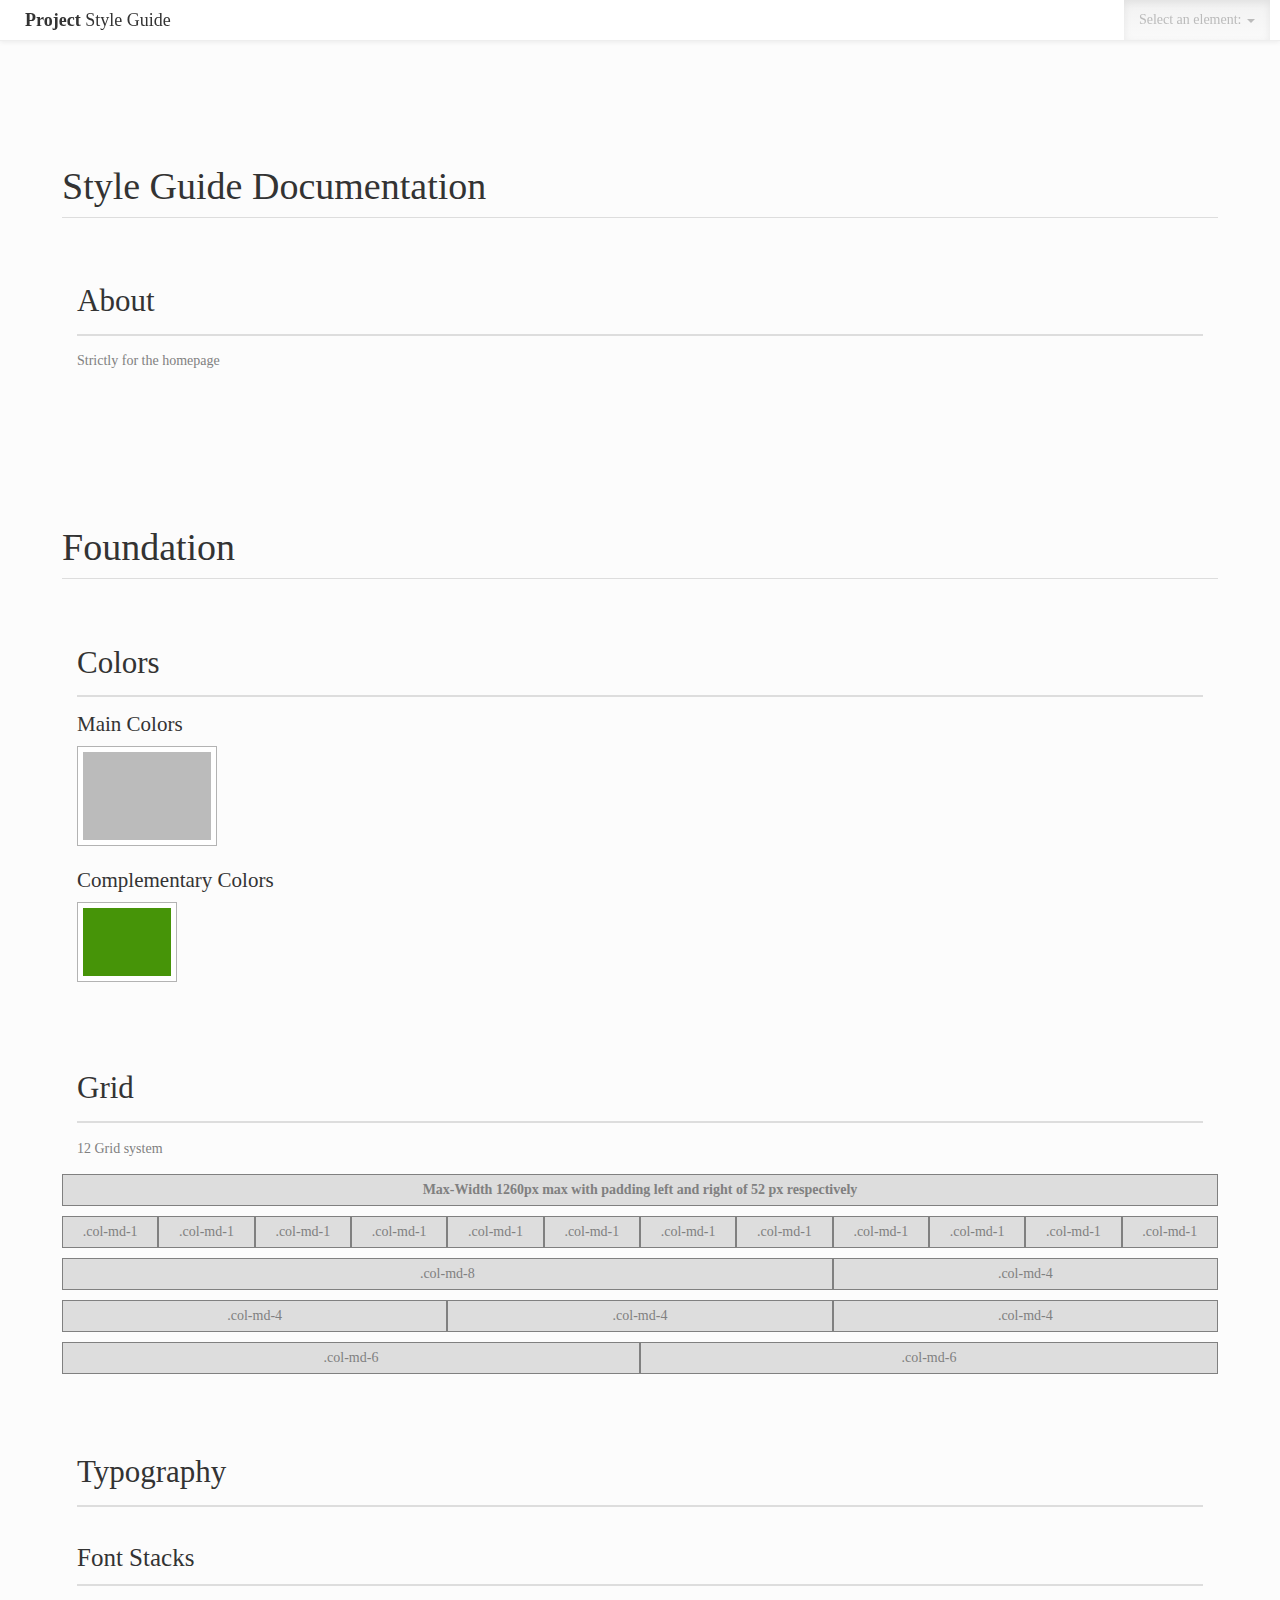
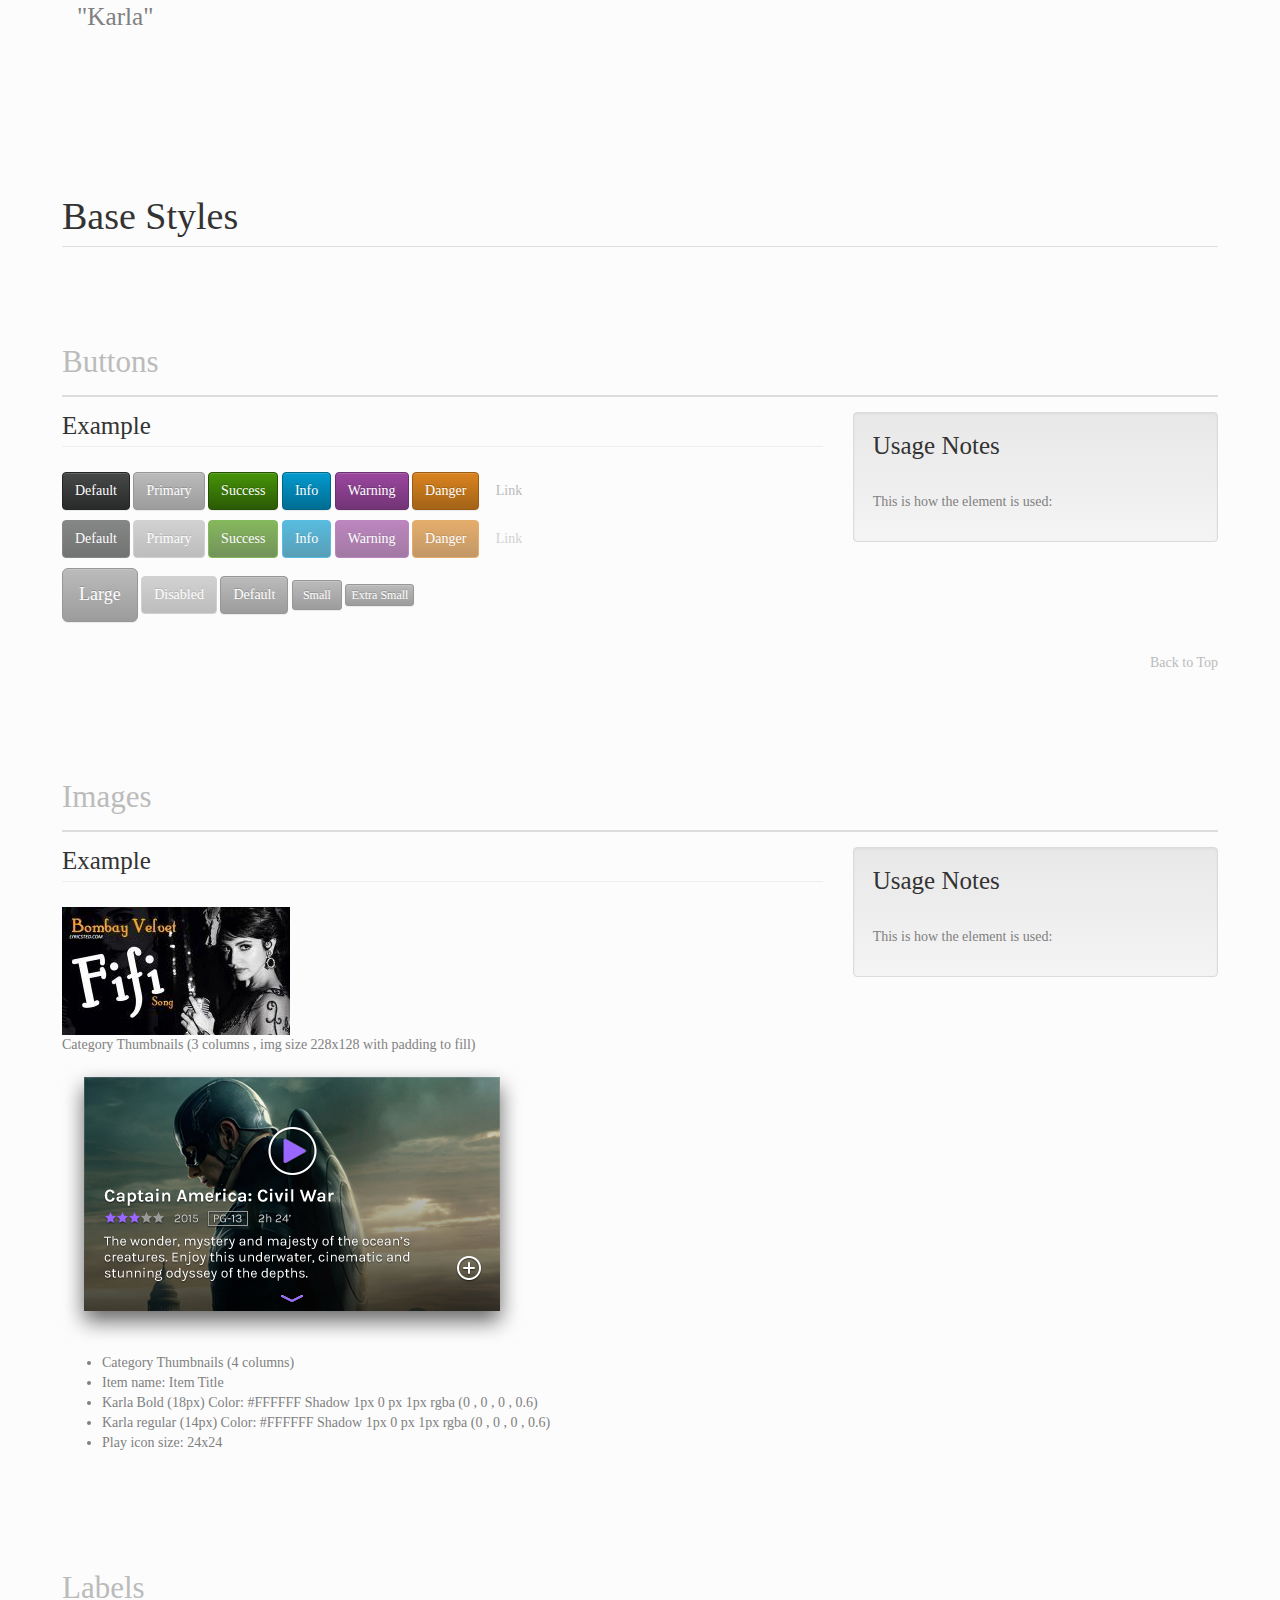
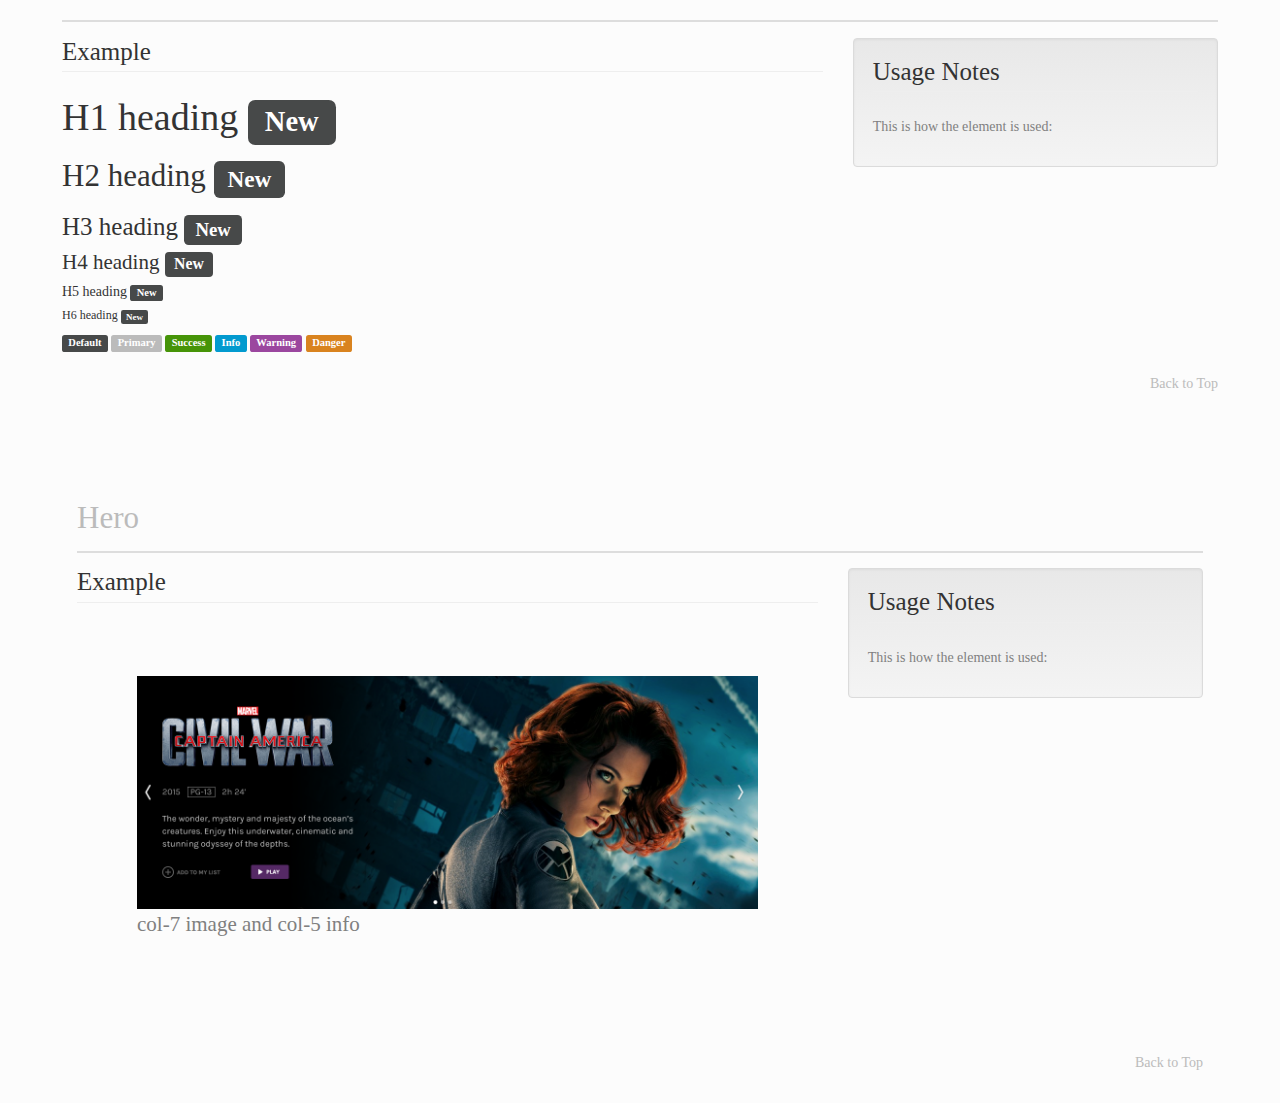
<file: index.html>
<!DOCTYPE html>

<head>
<meta charset="utf-8">
<title>ProjectStyle Guide</title>
<meta name="viewport" content="width=device-width">
<!-- Style Guide Boilerplate Styles -->
<link rel="stylesheet" href="css/styleguide.css">
<link rel="stylesheet" href="css/bootstrap.css">

<!-- Replace below stylesheet with your own stylesheet -->
<link rel="stylesheet" href="css/theme.css">
</head>
<body   data-spy="scroll" data-target=".navbar-default" data-offset="60" >
<!-- Fixed navbar -->

<div class="navbar navbar-default navbar-fixed-top" role="navigation">
  <div class="container">
    <div class="navbar-header"> <a class="navbar-brand" href="index.html#"><strong>Project</strong> Style Guide</a> </div>
    <ul class="nav navbar-nav navbar-right">
      <li class="dropdown active"> <a href="index.html#" class="dropdown-toggle" data-toggle="dropdown">Select an element: <b class="caret"></b></a>
        <ul class="dropdown-menu  scroll-menu sg-sect">
          <li role="presentation" class="divider"></li>
          <li role="presentation" class="dropdown-header">docs</li>
            <li><a href="index.html#sg-about">About</a></li>
            <li role="presentation" class="divider"></li>
            <li role="presentation" class="dropdown-header">foundation</li>
            <li><a href="index.html#sg-colors">Colors</a></li>
            <li><a href="index.html#sg-grid">Grid</a></li>
            <li><a href="index.html#sg-typography">Typography</a></li>
            <li role="presentation" class="divider"></li>
          <li role="presentation" class="dropdown-header">Base Styles</li>
          <li><a href="index.html#sg-address">Address</a></li>
            <li><a href="index.html#sg-badges">Badges</a></li>
            <li><a href="index.html#sg-blockquote">Blockquote</a></li>
            <li><a href="index.html#sg-buttons">Buttons</a></li>
            <li><a href="index.html#sg-code">Code</a></li>
            <li><a href="index.html#sg-definition-lists">Definition Lists</a></li>
            <li><a href="index.html#sg-form-controls">Form Controls</a></li>
            <li><a href="index.html#sg-headings">Headings</a></li>
            <li><a href="index.html#sg-images">Images</a></li>
            <li><a href="index.html#sg-labels">Labels</a></li>
            <li><a href="index.html#sg-lists">Lists</a></li>
            <li><a href="index.html#sg-progress-bars">Progress Bars</a></li>
            <li><a href="index.html#sg-tables">Tables</a></li>
            <li><a href="index.html#sg-text-elements">Text Elements</a></li>
            <li><a href="index.html#sg-well">Well</a></li>
            <li role="presentation" class="divider"></li>
          <li role="presentation" class="dropdown-header">Patterns</li>
          <li><a href="index.html#sg-alerts">Alerts</a></li>
            <li><a href="index.html#sg-breadcrumbs">Breadcrumbs</a></li>
            <li><a href="index.html#sg-buttons-advanced">Buttons Advanced</a></li>
            <li><a href="index.html#sg-dropdowns">Dropdowns</a></li>
            <li><a href="index.html#sg-forms">Forms</a></li>
            <li><a href="index.html#sg-hero">Hero</a></li>
            <li><a href="index.html#sg-list-groups">List Groups</a></li>
            <li><a href="index.html#sg-media-object">Media Object</a></li>
            <li><a href="index.html#sg-navbar">Navbar</a></li>
            <li><a href="index.html#sg-navs">Navs</a></li>
            <li><a href="index.html#sg-page-header">Page Header</a></li>
            <li><a href="index.html#sg-pager">Pager</a></li>
            <li><a href="index.html#sg-pagination">Pagination</a></li>
            <li><a href="index.html#sg-panels">Panels</a></li>
            <li><a href="index.html#sg-thumbnails">Thumbnails</a></li>
        </ul>
      </li>
    </ul>
  </div>
</div>
<!--/.sg-header-->

<div class="sg-body sg-container container">
<div class="row ">
  <h1 class="page-header">Style Guide Documentation</h1>
  <div class="col-lg-12 sg-section" id="sg-about"><div class="sg-display"><h2 class="sg-h2">about</h2>
<p>Strictly for the homepage</p>
</div><!--/.sg-display--></div><!--/.sg-section--></div>
<!--/.row-->
<div class="row">
  <h1 class="page-header">Foundation</h1>

    <div class="col-lg-12 sg-section" id="sg-colors"><div class="sg-display"><h2 class="sg-h2">colors</h2>
<h4>Main Colors</h4>
    <div class="sg-color sg-brand-primary sg-lg"><span class="sg-color-swatch"><span class="sg-animated">#57DAE6</span></span></div>
    <!--<div class="sg-color sg-gray-lighter sg-lg"><span class="sg-color-swatch"><span class="sg-animated">#57DAE6</span></span></div>-->
    <!--<div class="sg-color sg-gray-light sg-lg"><span class="sg-color-swatch"><span class="sg-animated">#57DAE6</span></span></div>-->
    <!--<div class="sg-color sg-gray sg-lg"><span class="sg-color-swatch"><span class="sg-animated">#57DAE6</span></span></div>-->
    <!--<div class="sg-color sg-gray-dark sg-lg"><span class="sg-color-swatch"><span class="sg-animated">#4dd3c9</span></span></div>-->
    <!--<div class="sg-color sg-gray-darker sg-lg"><span class="sg-color-swatch"><span class="sg-animated">#339db0</span></span></div>-->
    <!---->
    <h4>Complementary Colors</h4>
    <div class="sg-color sg-brand-success"><span class="sg-color-swatch"><span class="sg-animated">#384355</span></span></div>
    <!--<div class="sg-color sg-brand-warning"><span class="sg-color-swatch"><span class="sg-animated">#384355</span></span></div>-->
    <!--<div class="sg-color sg-brand-danger"><span class="sg-color-swatch"><span class="sg-animated">#384355</span></span></div>-->
    <!--<div class="sg-color sg-brand-info"><span class="sg-color-swatch"><span class="sg-animated">#384355</span></span></div>-->
</div><!--/.sg-display--></div><!--/.sg-section-->


    <div class="col-lg-12 sg-section" id="sg-grid">
        <div class="sg-display">
        <h2 class="sg-h2">grid</h2>
            <p>12 Grid system</p>
        <div class="row show-grid">
            <div class="col-md-12"> <b>Max-Width 1260px max with padding left and right of 52 px respectively</b></div>
        </div>
        <div class="row show-grid">
     <div class="col-md-1">.col-md-1</div>
     <div class="col-md-1">.col-md-1</div>
     <div class="col-md-1">.col-md-1</div>
     <div class="col-md-1">.col-md-1</div>
     <div class="col-md-1">.col-md-1</div>
     <div class="col-md-1">.col-md-1</div>
     <div class="col-md-1">.col-md-1</div>
     <div class="col-md-1">.col-md-1</div>
     <div class="col-md-1">.col-md-1</div>
     <div class="col-md-1">.col-md-1</div>
     <div class="col-md-1">.col-md-1</div>
     <div class="col-md-1">.col-md-1</div>
   </div>
   <div class="row show-grid">
     <div class="col-md-8">.col-md-8</div>
     <div class="col-md-4">.col-md-4</div>
   </div>
   <div class="row show-grid">
     <div class="col-md-4">.col-md-4</div>
     <div class="col-md-4">.col-md-4</div>
     <div class="col-md-4">.col-md-4</div>
   </div>
   <div class="row show-grid">
     <div class="col-md-6">.col-md-6</div>
     <div class="col-md-6">.col-md-6</div>
   </div>

</div><!--/.sg-display--></div><!--/.sg-section--><div class="col-lg-12 sg-section" id="sg-typography"><div class="sg-display"><h2 class="sg-h2">typography</h2>
  <h3 class="sg-h2">Font Stacks</h3>
  <p class="sg-font sg-font-primary">"Karla"</p>
  <!--<p class="sg-font sg-font-secondary">Georgia, Times, "Times New Roman", serif;</p>-->

</div><!--/.sg-display--></div><!--/.sg-section--></div>
<!--/.row-->

<div class="row sg-base-styles">
  <h1 class="page-header">Base Styles</h1>

    <div class="sg-markup sg-section"><div class="sg-display"><h2 class="sg-h2"><a id="sg-buttons" class="sg-anchor">buttons</a></h2><div class="row"><div class="col-md-8"><h3 class="sg-h3">Example</h3>
              <p>
                <button type="button" class="btn btn-default">Default</button>
                <button type="button" class="btn btn-primary">Primary</button>
                <button type="button" class="btn btn-success">Success</button>
                <button type="button" class="btn btn-info">Info</button>
                <button type="button" class="btn btn-warning">Warning</button>
                <button type="button" class="btn btn-danger">Danger</button>
                <button type="button" class="btn btn-link">Link</button>
              </p>

              <p>
                <button type="button" class="btn btn-default disabled">Default</button>
                <button type="button" class="btn btn-primary disabled">Primary</button>
                <button type="button" class="btn btn-success disabled">Success</button>
                <button type="button" class="btn btn-info disabled">Info</button>
                <button type="button" class="btn btn-warning disabled">Warning</button>
                <button type="button" class="btn btn-danger disabled">Danger</button>
                <button type="button" class="btn btn-link disabled">Link</button>
              </p>
<p>
	<button type="button" class="btn btn-primary btn-lg">Large</button>
	<button type="button" class="btn btn-primary disabled">Disabled</button>
	<button type="button" class="btn btn-primary">Default</button>
	<button type="button" class="btn btn-primary btn-sm">Small</button>
	<button type="button" class="btn btn-primary btn-xs">Extra Small</button>
</p></div><div class="col-md-4"><div class="well sg-doc"><h3 class="sg-h3">Usage Notes</h3><p>This is how the element is used:</p></div></div></div></div><!--/.sg-display--><div class="sg-markup-controls"> <a class="sg-btn--top" href="index.html#top">Back to Top</a> </div></div><!--/.sg-section-->

   <!--/.sg-section--><div class="sg-markup sg-section"><div class="sg-display"><h2 class="sg-h2"><a id="sg-images" class="sg-anchor">images</a></h2><div class="row">

    <div class="col-md-8">
        <h3 class="sg-h3">Example</h3>

        <p><img src="movie-1.jpg" class="img-responsive"> Category Thumbnails (3 columns , img size 228x128 with padding to fill)</p>

        <p><img src="movie-3.png" class="img-responsive">
            <ul>
        <li>Category Thumbnails (4 columns) </li>
        <li>Item name: Item Title </li>
        <li>Karla Bold (18px) Color: #FFFFFF  Shadow 1px 0 px 1px rgba (0 , 0 , 0 , 0.6)</li>
        <li>Karla regular (14px)   Color: #FFFFFF  Shadow 1px 0 px 1px rgba (0 , 0 , 0 , 0.6)</li>
        <li>Play icon size: 24x24</li>
    </ul> </p>


             	</div>
    <div class="col-md-4"><div class="well sg-doc"><h3 class="sg-h3">Usage Notes</h3><p>This is how the element is used:</p></div></div></div></div><!--/.sg-display--></div><!--/.sg-section-->

    <div class="sg-markup sg-section"><div class="sg-display"><h2 class="sg-h2"><a id="sg-labels" class="sg-anchor">labels</a></h2><div class="row"><div class="col-md-8"><h3 class="sg-h3">Example</h3>

    <h1>H1 heading <span class="label label-default">New</span></h1>
    <h2>H2 heading <span class="label label-default">New</span></h2>
    <h3>H3 heading <span class="label label-default">New</span></h3>
    <h4>H4 heading <span class="label label-default">New</span></h4>
    <h5>H5 heading <span class="label label-default">New</span></h5>
    <h6>H6 heading <span class="label label-default">New</span></h6>
    <span class="label label-default">Default</span>
    <span class="label label-primary">Primary</span>
    <span class="label label-success">Success</span>
    <span class="label label-info">Info</span>
    <span class="label label-warning">Warning</span>
    <span class="label label-danger">Danger</span></div><div class="col-md-4"><div class="well sg-doc"><h3 class="sg-h3">Usage Notes</h3><p>This is how the element is used:</p></div></div></div></div><!--/.sg-display--><div class="sg-markup-controls"> <a class="sg-btn--top" href="index.html#top">Back to Top</a> </div></div><!--/.sg-section-->


    </div><!--/.sg-base-styles-->
    <div class="sg-markup sg-section"><div class="sg-display"><h2 class="sg-h2"><a id="sg-hero" class="sg-anchor">hero</a></h2>


        <div class="row">
            <div class="col-md-8">
                <h3 class="sg-h3">Example</h3>
                <div class="jumbotron">
                    <img src="masthead.png"  class="img-responsive" alt="">
                        <p>col-7 image and col-5 info</p>
</div>



            </div><div class="col-md-4"><div class="well sg-doc"><h3 class="sg-h3">Usage Notes</h3><p>This is how the element is used:</p></div></div></div></div><!--/.sg-display--><div class="sg-markup-controls"> <a class="sg-btn--top" href="index.html#top">Back to Top</a> </div><div class="sg-source sg-animated"><a class="btn btn-default sg-btn sg-btn--select" href="index.html#">Copy Source</a></div><!--/.sg-source--></div><!--/.sg-section-->



      </div>
  <!--/.sg-pattern-styles-->
</div>
<!--/.sg-body-->
<script src="http://code.jquery.com/jquery-1.11.0.min.js"></script>
<script src="js/scrollspy.js"></script>
<script src="js/dropdown.js"></script>
<script src="js/sg-plugins.js"></script>
<script src="js/sg-scripts.js"></script>
</body>
</html>
</file>
<file: css/theme.css>
.btn-default,
.btn-primary,
.btn-success,
.btn-info,
.btn-warning,
.btn-danger {
  text-shadow: 0 -1px 0 rgba(0, 0, 0, 0.2);
  -webkit-box-shadow: inset 0 1px 0 rgba(255, 255, 255, 0.15), 0 1px 1px rgba(0, 0, 0, 0.075);
  box-shadow: inset 0 1px 0 rgba(255, 255, 255, 0.15), 0 1px 1px rgba(0, 0, 0, 0.075);
}
.btn-default:active,
.btn-primary:active,
.btn-success:active,
.btn-info:active,
.btn-warning:active,
.btn-danger:active,
.btn-default.active,
.btn-primary.active,
.btn-success.active,
.btn-info.active,
.btn-warning.active,
.btn-danger.active {
  -webkit-box-shadow: inset 0 3px 5px rgba(0, 0, 0, 0.125);
  box-shadow: inset 0 3px 5px rgba(0, 0, 0, 0.125);
}
.btn:active,
.btn.active {
  background-image: none;
}
.btn-default {
  background-image: -webkit-linear-gradient(top, #474949 0%, #292a2a 100%);
  background-image: linear-gradient(to bottom, #474949 0%, #292a2a 100%);
  filter: progid:DXImageTransform.Microsoft.gradient(startColorstr='#ff474949', endColorstr='#ff292a2a', GradientType=0);
  filter: progid:DXImageTransform.Microsoft.gradient(enabled = false);
  background-repeat: repeat-x;
  border-color: #242525;
}
.btn-default:hover,
.btn-default:focus {
  background-color: #292a2a;
  background-position: 0 -15px;
}
.btn-default:active,
.btn-default.active {
  background-color: #292a2a;
  border-color: #242525;
}
.btn-primary {
  background-image: -webkit-linear-gradient(top, #bbbbbb 0%, #9c9c9c 100%);
  background-image: linear-gradient(to bottom, #bbbbbb 0%, #9c9c9c 100%);
  filter: progid:DXImageTransform.Microsoft.gradient(startColorstr='#ffbbbbbb', endColorstr='#ff9c9c9c', GradientType=0);
  filter: progid:DXImageTransform.Microsoft.gradient(enabled = false);
  background-repeat: repeat-x;
  border-color: #979797;
}
.btn-primary:hover,
.btn-primary:focus {
  background-color: #9c9c9c;
  background-position: 0 -15px;
}
.btn-primary:active,
.btn-primary.active {
  background-color: #9c9c9c;
  border-color: #979797;
}
.btn-success {
  background-image: -webkit-linear-gradient(top, #469408 0%, #2b5a05 100%);
  background-image: linear-gradient(to bottom, #469408 0%, #2b5a05 100%);
  filter: progid:DXImageTransform.Microsoft.gradient(startColorstr='#ff469408', endColorstr='#ff2b5a05', GradientType=0);
  filter: progid:DXImageTransform.Microsoft.gradient(enabled = false);
  background-repeat: repeat-x;
  border-color: #265004;
}
.btn-success:hover,
.btn-success:focus {
  background-color: #2b5a05;
  background-position: 0 -15px;
}
.btn-success:active,
.btn-success.active {
  background-color: #2b5a05;
  border-color: #265004;
}
.btn-info {
  background-image: -webkit-linear-gradient(top, #029acf 0%, #016d92 100%);
  background-image: linear-gradient(to bottom, #029acf 0%, #016d92 100%);
  filter: progid:DXImageTransform.Microsoft.gradient(startColorstr='#ff029acf', endColorstr='#ff016d92', GradientType=0);
  filter: progid:DXImageTransform.Microsoft.gradient(enabled = false);
  background-repeat: repeat-x;
  border-color: #016588;
}
.btn-info:hover,
.btn-info:focus {
  background-color: #016d92;
  background-position: 0 -15px;
}
.btn-info:active,
.btn-info.active {
  background-color: #016d92;
  border-color: #016588;
}
.btn-warning {
  background-image: -webkit-linear-gradient(top, #9b479f 0%, #723475 100%);
  background-image: linear-gradient(to bottom, #9b479f 0%, #723475 100%);
  filter: progid:DXImageTransform.Microsoft.gradient(startColorstr='#ff9b479f', endColorstr='#ff723475', GradientType=0);
  filter: progid:DXImageTransform.Microsoft.gradient(enabled = false);
  background-repeat: repeat-x;
  border-color: #6b316e;
}
.btn-warning:hover,
.btn-warning:focus {
  background-color: #723475;
  background-position: 0 -15px;
}
.btn-warning:active,
.btn-warning.active {
  background-color: #723475;
  border-color: #6b316e;
}
.btn-danger {
  background-image: -webkit-linear-gradient(top, #d9831f 0%, #a36317 100%);
  background-image: linear-gradient(to bottom, #d9831f 0%, #a36317 100%);
  filter: progid:DXImageTransform.Microsoft.gradient(startColorstr='#ffd9831f', endColorstr='#ffa36317', GradientType=0);
  filter: progid:DXImageTransform.Microsoft.gradient(enabled = false);
  background-repeat: repeat-x;
  border-color: #9b5d16;
}
.btn-danger:hover,
.btn-danger:focus {
  background-color: #a36317;
  background-position: 0 -15px;
}
.btn-danger:active,
.btn-danger.active {
  background-color: #a36317;
  border-color: #9b5d16;
}
.thumbnail,
.img-thumbnail {
  -webkit-box-shadow: 0 1px 2px rgba(0, 0, 0, 0.075);
  box-shadow: 0 1px 2px rgba(0, 0, 0, 0.075);
}
.dropdown-menu > li > a:hover,
.dropdown-menu > li > a:focus {
  background-image: -webkit-linear-gradient(top, #bbbbbb 0%, #aeaeae 100%);
  background-image: linear-gradient(to bottom, #bbbbbb 0%, #aeaeae 100%);
  background-repeat: repeat-x;
  filter: progid:DXImageTransform.Microsoft.gradient(startColorstr='#ffbbbbbb', endColorstr='#ffaeaeae', GradientType=0);
  background-color: #aeaeae;
}
.dropdown-menu > .active > a,
.dropdown-menu > .active > a:hover,
.dropdown-menu > .active > a:focus {
  background-image: -webkit-linear-gradient(top, #bbbbbb 0%, #aeaeae 100%);
  background-image: linear-gradient(to bottom, #bbbbbb 0%, #aeaeae 100%);
  background-repeat: repeat-x;
  filter: progid:DXImageTransform.Microsoft.gradient(startColorstr='#ffbbbbbb', endColorstr='#ffaeaeae', GradientType=0);
  background-color: #aeaeae;
}
.navbar-default {
  background-image: -webkit-linear-gradient(top, #ffffff 0%, #ffffff 100%);
  background-image: linear-gradient(to bottom, #ffffff 0%, #ffffff 100%);
  background-repeat: repeat-x;
  filter: progid:DXImageTransform.Microsoft.gradient(startColorstr='#ffffffff', endColorstr='#ffffffff', GradientType=0);
  filter: progid:DXImageTransform.Microsoft.gradient(enabled = false);
  border-radius: 4px;
  -webkit-box-shadow: inset 0 1px 0 rgba(255, 255, 255, 0.15), 0 1px 5px rgba(0, 0, 0, 0.075);
  box-shadow: inset 0 1px 0 rgba(255, 255, 255, 0.15), 0 1px 5px rgba(0, 0, 0, 0.075);
}
.navbar-default .navbar-nav > .active > a {
  background-image: -webkit-linear-gradient(top, #f2f2f2 0%, #fafafa 100%);
  background-image: linear-gradient(to bottom, #f2f2f2 0%, #fafafa 100%);
  background-repeat: repeat-x;
  filter: progid:DXImageTransform.Microsoft.gradient(startColorstr='#fff2f2f2', endColorstr='#fffafafa', GradientType=0);
  -webkit-box-shadow: inset 0 3px 9px rgba(0, 0, 0, 0.075);
  box-shadow: inset 0 3px 9px rgba(0, 0, 0, 0.075);
}
.navbar-brand,
.navbar-nav > li > a {
  text-shadow: 0 1px 0 rgba(255, 255, 255, 0.25);
}
.navbar-inverse {
  background-image: -webkit-linear-gradient(top, #d4d4d4 0%, #bbbbbb 100%);
  background-image: linear-gradient(to bottom, #d4d4d4 0%, #bbbbbb 100%);
  background-repeat: repeat-x;
  filter: progid:DXImageTransform.Microsoft.gradient(startColorstr='#ffd4d4d4', endColorstr='#ffbbbbbb', GradientType=0);
  filter: progid:DXImageTransform.Microsoft.gradient(enabled = false);
}
.navbar-inverse .navbar-nav > .active > a {
  background-image: -webkit-linear-gradient(top, #bbbbbb 0%, #c1c1c1 100%);
  background-image: linear-gradient(to bottom, #bbbbbb 0%, #c1c1c1 100%);
  background-repeat: repeat-x;
  filter: progid:DXImageTransform.Microsoft.gradient(startColorstr='#ffbbbbbb', endColorstr='#ffc1c1c1', GradientType=0);
  -webkit-box-shadow: inset 0 3px 9px rgba(0, 0, 0, 0.25);
  box-shadow: inset 0 3px 9px rgba(0, 0, 0, 0.25);
}
.navbar-inverse .navbar-brand,
.navbar-inverse .navbar-nav > li > a {
  text-shadow: 0 -1px 0 rgba(0, 0, 0, 0.25);
}
.navbar-static-top,
.navbar-fixed-top,
.navbar-fixed-bottom {
  border-radius: 0;
}
.alert {
  text-shadow: 0 1px 0 rgba(255, 255, 255, 0.2);
  -webkit-box-shadow: inset 0 1px 0 rgba(255, 255, 255, 0.25), 0 1px 2px rgba(0, 0, 0, 0.05);
  box-shadow: inset 0 1px 0 rgba(255, 255, 255, 0.25), 0 1px 2px rgba(0, 0, 0, 0.05);
}
.alert-success {
  background-image: -webkit-linear-gradient(top, #dff0d8 0%, #c8e5bc 100%);
  background-image: linear-gradient(to bottom, #dff0d8 0%, #c8e5bc 100%);
  background-repeat: repeat-x;
  filter: progid:DXImageTransform.Microsoft.gradient(startColorstr='#ffdff0d8', endColorstr='#ffc8e5bc', GradientType=0);
  border-color: #b2dba1;
}
.alert-info {
  background-image: -webkit-linear-gradient(top, #d9edf7 0%, #b9def0 100%);
  background-image: linear-gradient(to bottom, #d9edf7 0%, #b9def0 100%);
  background-repeat: repeat-x;
  filter: progid:DXImageTransform.Microsoft.gradient(startColorstr='#ffd9edf7', endColorstr='#ffb9def0', GradientType=0);
  border-color: #9acfea;
}
.alert-warning {
  background-image: -webkit-linear-gradient(top, #fcf8e3 0%, #f8efc0 100%);
  background-image: linear-gradient(to bottom, #fcf8e3 0%, #f8efc0 100%);
  background-repeat: repeat-x;
  filter: progid:DXImageTransform.Microsoft.gradient(startColorstr='#fffcf8e3', endColorstr='#fff8efc0', GradientType=0);
  border-color: #f5e79e;
}
.alert-danger {
  background-image: -webkit-linear-gradient(top, #f2dede 0%, #e7c3c3 100%);
  background-image: linear-gradient(to bottom, #f2dede 0%, #e7c3c3 100%);
  background-repeat: repeat-x;
  filter: progid:DXImageTransform.Microsoft.gradient(startColorstr='#fff2dede', endColorstr='#ffe7c3c3', GradientType=0);
  border-color: #dca7a7;
}
.progress {
  background-image: -webkit-linear-gradient(top, #ebebeb 0%, #f5f5f5 100%);
  background-image: linear-gradient(to bottom, #ebebeb 0%, #f5f5f5 100%);
  background-repeat: repeat-x;
  filter: progid:DXImageTransform.Microsoft.gradient(startColorstr='#ffebebeb', endColorstr='#fff5f5f5', GradientType=0);
}
.progress-bar {
  background-image: -webkit-linear-gradient(top, #bbbbbb 0%, #a2a2a2 100%);
  background-image: linear-gradient(to bottom, #bbbbbb 0%, #a2a2a2 100%);
  background-repeat: repeat-x;
  filter: progid:DXImageTransform.Microsoft.gradient(startColorstr='#ffbbbbbb', endColorstr='#ffa2a2a2', GradientType=0);
}
.progress-bar-success {
  background-image: -webkit-linear-gradient(top, #469408 0%, #2f6405 100%);
  background-image: linear-gradient(to bottom, #469408 0%, #2f6405 100%);
  background-repeat: repeat-x;
  filter: progid:DXImageTransform.Microsoft.gradient(startColorstr='#ff469408', endColorstr='#ff2f6405', GradientType=0);
}
.progress-bar-info {
  background-image: -webkit-linear-gradient(top, #029acf 0%, #02749c 100%);
  background-image: linear-gradient(to bottom, #029acf 0%, #02749c 100%);
  background-repeat: repeat-x;
  filter: progid:DXImageTransform.Microsoft.gradient(startColorstr='#ff029acf', endColorstr='#ff02749c', GradientType=0);
}
.progress-bar-warning {
  background-image: -webkit-linear-gradient(top, #9b479f 0%, #79377c 100%);
  background-image: linear-gradient(to bottom, #9b479f 0%, #79377c 100%);
  background-repeat: repeat-x;
  filter: progid:DXImageTransform.Microsoft.gradient(startColorstr='#ff9b479f', endColorstr='#ff79377c', GradientType=0);
}
.progress-bar-danger {
  background-image: -webkit-linear-gradient(top, #d9831f 0%, #ac6819 100%);
  background-image: linear-gradient(to bottom, #d9831f 0%, #ac6819 100%);
  background-repeat: repeat-x;
  filter: progid:DXImageTransform.Microsoft.gradient(startColorstr='#ffd9831f', endColorstr='#ffac6819', GradientType=0);
}
.list-group {
  border-radius: 4px;
  -webkit-box-shadow: 0 1px 2px rgba(0, 0, 0, 0.075);
  box-shadow: 0 1px 2px rgba(0, 0, 0, 0.075);
}
.list-group-item.active,
.list-group-item.active:hover,
.list-group-item.active:focus {
  text-shadow: 0 -1px 0 #a2a2a2;
  background-image: -webkit-linear-gradient(top, #bbbbbb 0%, #a8a8a8 100%);
  background-image: linear-gradient(to bottom, #bbbbbb 0%, #a8a8a8 100%);
  background-repeat: repeat-x;
  filter: progid:DXImageTransform.Microsoft.gradient(startColorstr='#ffbbbbbb', endColorstr='#ffa8a8a8', GradientType=0);
  border-color: #a8a8a8;
}
.panel {
  -webkit-box-shadow: 0 1px 2px rgba(0, 0, 0, 0.05);
  box-shadow: 0 1px 2px rgba(0, 0, 0, 0.05);
}
.panel-default > .panel-heading {
  background-image: -webkit-linear-gradient(top, #fcfcfc 0%, #efefef 100%);
  background-image: linear-gradient(to bottom, #fcfcfc 0%, #efefef 100%);
  background-repeat: repeat-x;
  filter: progid:DXImageTransform.Microsoft.gradient(startColorstr='#fffcfcfc', endColorstr='#ffefefef', GradientType=0);
}
.panel-primary > .panel-heading {
  background-image: -webkit-linear-gradient(top, #bbbbbb 0%, #aeaeae 100%);
  background-image: linear-gradient(to bottom, #bbbbbb 0%, #aeaeae 100%);
  background-repeat: repeat-x;
  filter: progid:DXImageTransform.Microsoft.gradient(startColorstr='#ffbbbbbb', endColorstr='#ffaeaeae', GradientType=0);
}
.panel-success > .panel-heading {
  background-image: -webkit-linear-gradient(top, #469408 0%, #3b7c07 100%);
  background-image: linear-gradient(to bottom, #469408 0%, #3b7c07 100%);
  background-repeat: repeat-x;
  filter: progid:DXImageTransform.Microsoft.gradient(startColorstr='#ff469408', endColorstr='#ff3b7c07', GradientType=0);
}
.panel-info > .panel-heading {
  background-image: -webkit-linear-gradient(top, #029acf 0%, #0287b6 100%);
  background-image: linear-gradient(to bottom, #029acf 0%, #0287b6 100%);
  background-repeat: repeat-x;
  filter: progid:DXImageTransform.Microsoft.gradient(startColorstr='#ff029acf', endColorstr='#ff0287b6', GradientType=0);
}
.panel-warning > .panel-heading {
  background-image: -webkit-linear-gradient(top, #9b479f 0%, #8a3f8d 100%);
  background-image: linear-gradient(to bottom, #9b479f 0%, #8a3f8d 100%);
  background-repeat: repeat-x;
  filter: progid:DXImageTransform.Microsoft.gradient(startColorstr='#ff9b479f', endColorstr='#ff8a3f8d', GradientType=0);
}
.panel-danger > .panel-heading {
  background-image: -webkit-linear-gradient(top, #d9831f 0%, #c3761c 100%);
  background-image: linear-gradient(to bottom, #d9831f 0%, #c3761c 100%);
  background-repeat: repeat-x;
  filter: progid:DXImageTransform.Microsoft.gradient(startColorstr='#ffd9831f', endColorstr='#ffc3761c', GradientType=0);
}
.well {
  background-image: -webkit-linear-gradient(top, #e8e8e8 0%, #f4f4f4 100%);
  background-image: linear-gradient(to bottom, #e8e8e8 0%, #f4f4f4 100%);
  background-repeat: repeat-x;
  filter: progid:DXImageTransform.Microsoft.gradient(startColorstr='#ffe8e8e8', endColorstr='#fff4f4f4', GradientType=0);
  border-color: #dbdbdb;
  -webkit-box-shadow: inset 0 1px 3px rgba(0, 0, 0, 0.05), 0 1px 0 rgba(255, 255, 255, 0.1);
  box-shadow: inset 0 1px 3px rgba(0, 0, 0, 0.05), 0 1px 0 rgba(255, 255, 255, 0.1);
}
</file>
<file: css/styleguide.css>
/* -------------------------------------------------------------------------

 Style Guide Boilerplate Bootstrap Edition v2.0.1
 Repo: https://github.com/kemie/Style-Guide-Boilerplate-Bootstrap-Edition
 Author: Brett Jankord (modified by Kemie Guaida)
 License: MIT

---------------------------------------------------------------------------- */
/* -------------------------------------------------------------------------
 Layout
---------------------------------------------------------------------------- */
body {
  margin: 0;
  padding-top: 50px;
    font-family: Karla;
}
/* -------------------------------------------------------------------------
 Utility Classes
---------------------------------------------------------------------------- */
.sg-container {
  overflow: hidden;
  max-width: 1156px;
    padding: 0 52px;

}
.sg-animated {
  -webkit-transition: all 0.6s ease-out;
  -moz-transition: all 0.6s ease-out;
  -ms-transition: all 0.6s ease-out;
  -o-transition: all 0.6s ease-out;
  transition: all 0.6s ease-out;
}
/* -------------------------------------------------------------------------
 Modules
---------------------------------------------------------------------------- */
/* Headings
---------------------------------------------------------------------------- */
.sg-h1,
.sg-h2,
.sg-h3 {
  border-bottom: 1px solid #ddd;
  font-weight: normal;
  margin-bottom: 1em;
  margin-top: 0;
}
.sg-h1 {
  font-weight: bold;
  padding-bottom: .2em;
  margin-top: 1em;
  margin-bottom: 1.25em;
  border-bottom-width: 3px;
}
.sg-h2 {
  margin-bottom: .5em;
  padding-bottom: .5em;
  text-transform: capitalize;
  margin-top: 1.5em;
  border-bottom-width: 2px;
}
.sg-h3 {
  padding-bottom: .25em;
  border-color: #eee;
}
.sg-about {
  margin-top: 2em;
}
.row > .page-header {
  padding-top: 2em;
}
/* Buttons
---------------------------------------------------------------------------- */
.sg-btn {
  float: left;
  text-shadow: none!important;
}
.sg-btn--top {
  float: right;
}
ul.scroll-menu {
  overflow-x: auto;
  -webkit-overflow-scrolling: touch;
  -moz-overflow-scrolling: touch;
  -ms-overflow-scrolling: touch;
  -o-overflow-scrolling: touch;
  overflow-scrolling: touch;
  width: 100%;
  max-height: 500px;
}
.dropdown-header {
  text-transform: uppercase;
}
.sg-btn--select {
  border-radius: 0 0.3em;
  position: absolute;
  right: 5px;
  top: 14px;
}
.sg-btn--select.is-active:hover:after {
  background: #111;
  background: rgba(0, 0, 0, 0.8);
  border-radius: 5px;
  top: 45px;
  color: #fff;
  content: "Selected code ready to be copied";
  font-size: .8em;
  display: block;
  right: 5px;
  padding: 5px 15px;
  position: absolute;
  white-space: nowrap;
  z-index: 98;
}
.sg-btn--select.is-active:hover:before {
  border: solid;
  border-color: #111 transparent;
  border-width: 0 6px 6px 6px;
  top: 40px;
  content: "";
  display: block;
  left: 75%;
  position: absolute;
  z-index: 99;
}
/* Hide specific buttons for use with JS */
.sg-btn--source {
  clear: both;
}
.sg-btn--source,
.sg-btn--select {
  display: none;
}
/* Show specific buttons if JS enabled */
.js .sg-btn--source,
.js .sg-btn--select {
  display: block;
}
/* Hide specific buttons conditionally */
.operamini .sg-btn--source,
.legacy .sg-btn--source {
  display: none;
}
/* Sections
---------------------------------------------------------------------------- */
.sg-section {
  margin-bottom: 32px;
  /* For older browsers */
  margin-bottom: 3rem;
  overflow: hidden;
}
.sg-anchor {
  display: block;
  padding-top: 1em;
}
/* Colors
---------------------------------------------------------------------------- */
.sg-color {
  background: #fff;
  border: 1px solid #b3b3b3;
  display: inline-block;
  height: 80px;
  margin: 0 .5em .5em 0;
  padding: 5px;
  position: relative;
  width: 100px;
}
.sg-lg {
  width: 140px;
  height: 100px;
}
.sg-color-swatch {
  display: block;
  height: 100%;
  width: 100%;
}
.sg-color-swatch span {
  background: #000;
  background: rgba(0, 0, 0, 0.7);
  bottom: 5px;
  color: #fff;
  font-size: .8em;
  margin: 0;
  opacity: 0;
  padding: 5px 0;
  position: absolute;
  text-align: center;
  text-transform: uppercase;
  width: 88px;
}
.sg-lg .sg-color-swatch span {
  width: 128px;
}
.sg-color-swatch:hover span {
  opacity: 1;
}
/* -------------------------------------------------------------------------
 Colors
---------------------------------------------------------------------------- */
.sg-brand-primary .sg-color-swatch {
  background: #bbbbbb;
}
.sg-gray-lighter .sg-color-swatch {
  background: #dddddd;
}
.sg-gray-light .sg-color-swatch {
  background: #808080;
}
.sg-gray .sg-color-swatch {
  background: #555555;
}
.sg-gray-dark .sg-color-swatch {
  background: #333333;
}
.sg-gray-darker .sg-color-swatch {
  background: #222222;
}
.sg-brand-success .sg-color-swatch {
  background: #469408;
}
.sg-brand-info .sg-color-swatch {
  background: #029acf;
}
.sg-brand-warning .sg-color-swatch {
  background: #9b479f;
}
.sg-brand-danger .sg-color-swatch {
  background: #d9831f;
}
/* Fonts
---------------------------------------------------------------------------- */
.sg-font {
  font-size: 1.8em;
  padding: 0 0 .2em 0;
}
.sg-font-primary {
  font-family: karla;
}
.sg-font-secondary {
  font-family: Karla;
}
/* Grid
---------------------------------------------------------------------------- */
.show-grid {
  padding: 5px 0;
    text-align: center;
}
.show-grid div {
  background-color: #dddddd;
  border: 1px solid #808080;
  padding: 5px;
}
/* Markup
---------------------------------------------------------------------------- */
.sg-markup-controls {
  overflow: hidden;
  padding-top: 1.5em;
  clear: both;
}
.sg-source {
  position: relative;
}
.sg-source pre {
  background: #333;
  border-radius: .5em;
  border: 1px solid #ddd;
  color: #fff;
  overflow-x: scroll;
  padding: .5em .3em;
}
.sg-source pre code {
  background: transparent;
}
.js .sg-source {
  max-height: 0;
  overflow: hidden;
}
.js .sg-source.is-active,
.operamini .sg-source,
.legacy .sg-source {
  max-height: 2400px;
}
/* -------------------------------------------------------------------------
 Prettyprint
---------------------------------------------------------------------------- */
.pln {
  color: #ffffff;
}
/* plain text */
@media screen {
  .str,
  .string {
    color: #E6DB74;
  }
  /* string content */
  .kwd,
  .keyword {
    color: #66D9EF;
  }
  /* a keyword */
  .com,
  .comment {
    color: #75715E;
  }
  /* a comment */
  .typ {
    color: #A6E22E;
  }
  /* a type name */
  .lit,
  .number {
    color: #AE81FF;
  }
  /* a literal value */
  /* punctuation, lisp open bracket, lisp close bracket */
  /* .pun, .opn, .clo { color: #660 } */
  .tag {
    color: #F92672;
  }
  /* a markup tag name */
  .atn {
    color: #A6E22E;
  }
  /* a markup attribute name */
  .atv {
    color: #E6DB74;
  }
  /* a markup attribute value */
  /*.dec, .var { color: #606 }*/
  /* a declaration; a variable name */
  .fun {
    color: #FF0000;
  }
  /* a function name */
}
/* Use higher contrast and text-weight for printable form. */
@media print, projection {
  .str {
    color: #006600;
  }
  .kwd {
    color: #006;
    font-weight: bold;
  }
  .com {
    color: #600;
    font-style: italic;
  }
  .typ {
    color: #404;
    font-weight: bold;
  }
  .lit {
    color: #004444;
  }
  .pun,
  .opn,
  .clo {
    color: #444400;
  }
  .tag {
    color: #006;
    font-weight: bold;
  }
  .atn {
    color: #440044;
  }
  .atv {
    color: #006600;
  }
}
/* Specify class=linenums on a pre to get line numbering */
ol.linenums {
  border-left: 1px solid #444;
  margin: 0 0 0 3.3em;
  /* IE indents via margin-left */
  padding: 0;
}
ol.linenums li {
  color: #bebec5;
  line-height: 1.5;
  padding-left: .8em;
}
/* -------------------------------------------------------------------------
 Legacy IE
---------------------------------------------------------------------------- */
/**
 * IE 7 Fixes
 */
.sg-color {
  *display: inline;
  zoom: 1;
}
/* End IE 7 Fixes */
/**
 * IE 6 Fixes
 */
pre {
  _white-space: pre;
  _white-space: pre-wrap;
  _word-wrap: break-word;
}
/* End IE 6 Fixes */
</file>
